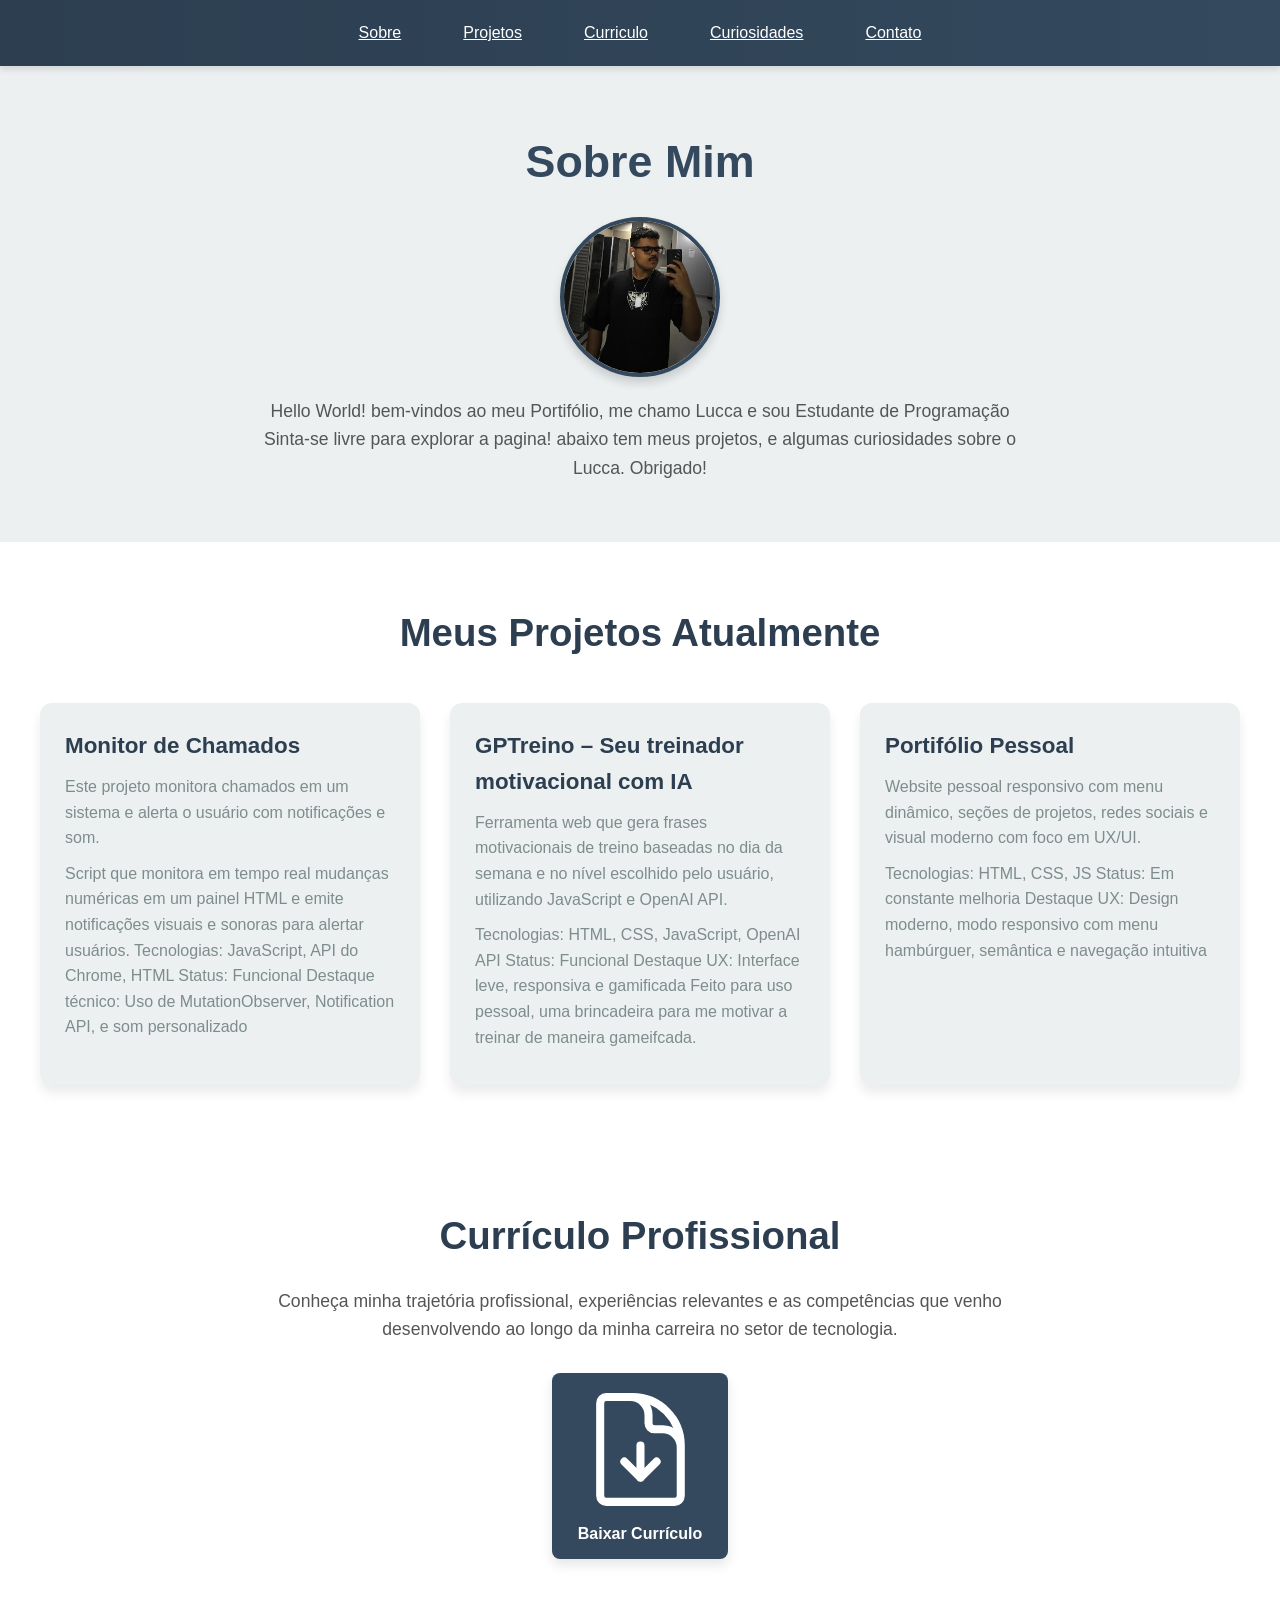
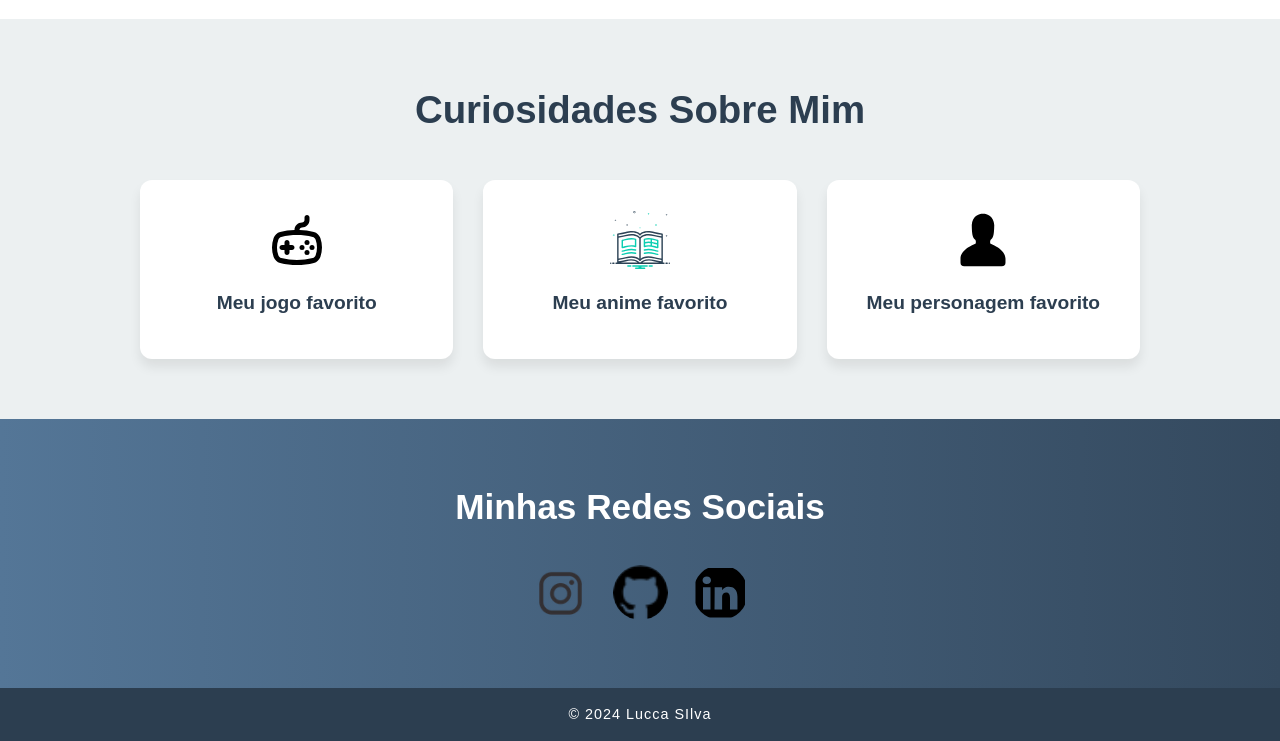
<file: index.html>
<!DOCTYPE html>
<html lang="pt-br">
<head>
    <meta charset="UTF-8">
    <meta name="viewport" content="width=device-width, initial-scale=1.0">
    <title>Meu Portfólio</title>
    <link rel="stylesheet" href="style.css">
</head>
<body>
    <header>
        <nav>
            <div class="menu-hamburguer">
                <span></span>
                <span></span>
                <span></span>
            </div>
            <ul class="menu">
                <li><a href="#sobre">Sobre</a></li>
                <li><a href="#projetos">Projetos</a></li>
                <li><a href="#curriculo">Curriculo</a></li>
                <li><a href="#curiosidades">Curiosidades</a></li>
                <li><a href="#contato">Contato</a></li>
            </ul>
        </nav>
    </header>
    <main>
        <section id="sobre">
            <h1>Sobre Mim</h1>
            <div class="sobre-container">
            <img src="pic/lucca.jpg" alt="Minha foto de perfil" class="foto-perfil">
            <p>Hello World! bem-vindos ao meu Portifólio, me chamo Lucca e sou Estudante de Programação
              <br>Sinta-se livre para explorar a pagina! abaixo tem meus projetos, e algumas curiosidades sobre o Lucca. Obrigado!
            </p>
        </section>
        <section id="projetos">
            <h2>Meus Projetos Atualmente</h2>
            <div class="projetos-container">
                <div class="projeto">
                    <h3>Monitor de Chamados</h3>
                    <p>Este projeto monitora chamados em um sistema e alerta o usuário com notificações e som.</p>
                    <p>Script que monitora em tempo real mudanças numéricas em um painel HTML e emite notificações visuais e sonoras para alertar usuários.

                        Tecnologias: JavaScript, API do Chrome, HTML
                        Status: Funcional
                        Destaque técnico: Uso de MutationObserver, Notification API, e som personalizado
                    </p>
                </div>
                
                <div class="projeto">
                    <h3>GPTreino – Seu treinador motivacional com IA</h3>
                    <p>Ferramenta web que gera frases motivacionais de treino baseadas no dia da semana e no nível escolhido pelo usuário, utilizando JavaScript e OpenAI API.</p>
                    <p>Tecnologias: HTML, CSS, JavaScript, OpenAI API
                        Status: Funcional
                        Destaque UX: Interface leve, responsiva e gamificada
                        Feito para uso pessoal, uma brincadeira para me motivar a treinar de maneira gameifcada.
                    </p>
                </div>
                <div class="projeto">
                    <h3>Portifólio Pessoal</h3>
                    <p>Website pessoal responsivo com menu dinâmico, seções de projetos, redes sociais e visual moderno com foco em UX/UI.</p>
                    <p>Tecnologias: HTML, CSS, JS
                        Status: Em constante melhoria
                        Destaque UX: Design moderno, modo responsivo com menu hambúrguer, semântica e navegação intuitiva
                    </p>
                </div>
            </div>
        </section>
        <section id="curriculo">
            <h2>Currículo Profissional</h2>
            <p>Conheça minha trajetória profissional, experiências relevantes e as competências que venho desenvolvendo ao longo da minha carreira no setor de tecnologia.</p>
            <div class="curriculo-container">
              <a href="CV_Lucca.pdf" target="_blank" class="curriculo-link"><svg xmlns="http://www.w3.org/2000/svg" fill="none" viewBox="0 0 24 24" stroke-width="1.5" stroke="currentColor" class="size-6">
                <path stroke-linecap="round" stroke-linejoin="round" d="M19.5 14.25v-2.625a3.375 3.375 0 0 0-3.375-3.375h-1.5A1.125 1.125 0 0 1 13.5 7.125v-1.5a3.375 3.375 0 0 0-3.375-3.375H8.25m.75 12 3 3m0 0 3-3m-3 3v-6m-1.5-9H5.625c-.621 0-1.125.504-1.125 1.125v17.25c0 .621.504 1.125 1.125 1.125h12.75c.621 0 1.125-.504 1.125-1.125V11.25a9 9 0 0 0-9-9Z" />
              </svg>
              Baixar Currículo</a>
            </div>
          </section>

          <section id="curiosidades">
            <h2>Curiosidades Sobre Mim</h2>
            <div class="curiosidades-grid">
              <div class="curiosidade-item">
                <img src="icons/controller.svg" alt="Controle de videogame">
                <h3>Meu jogo favorito</h3>
                <div class="curiosidade-info">
                  <p>League of Legends — odeio, mas não largo. <br>
                    Valorant - Aprendendo um FPS que ta na veia do brasileiro</p>
                </div>
              </div>
              <div class="curiosidade-item">
                <img src="icons/tv.svg" alt="TV com anime">
                <h3>Meu anime favorito</h3>
                <div class="curiosidade-info">
                  <p>Berserk (versão mangá, claro)<br> Vinland Saga <br> Jujutsu Kaisen</p>
                </div>
              </div>
              <div class="curiosidade-item">
                <img src="icons/pixel-art.svg" alt="Pixel art">
                <h3>Meu personagem favorito</h3>
                <div class="curiosidade-info">
                  <p>Guts - o homem que caminha contra tudo.</p>
                </div>
              </div>
            </div>
          </section>
          

        </section>
        <section id="contato">
            <h2>Minhas Redes Sociais</h2>
            <div class="social-container">
                <a href="https://instagram.com/yluccaz_" target="_blank" class="social-link">
                    <img src="pic/instagram.png" alt="Instagram">
                </a>
                </a>
                <a href="https://github.com/yluccaz27" target="_blank" class="social-link">
                    <img src="pic/github.png" alt="GitHub">
                </a>
                <a href="https://www.linkedin.com/in/luccadeoliveirasilva/" target="_blank" class="social-link">
                  <img src="pic/linkedin.svg" alt="linkedin">
              </a>
            </div>
        </section>
        
    </main>
    <footer>
        <p>&copy; 2024 Lucca SIlva</p>
    </footer>
    <script src="script.js"></script>
</body>
</html>
</file>
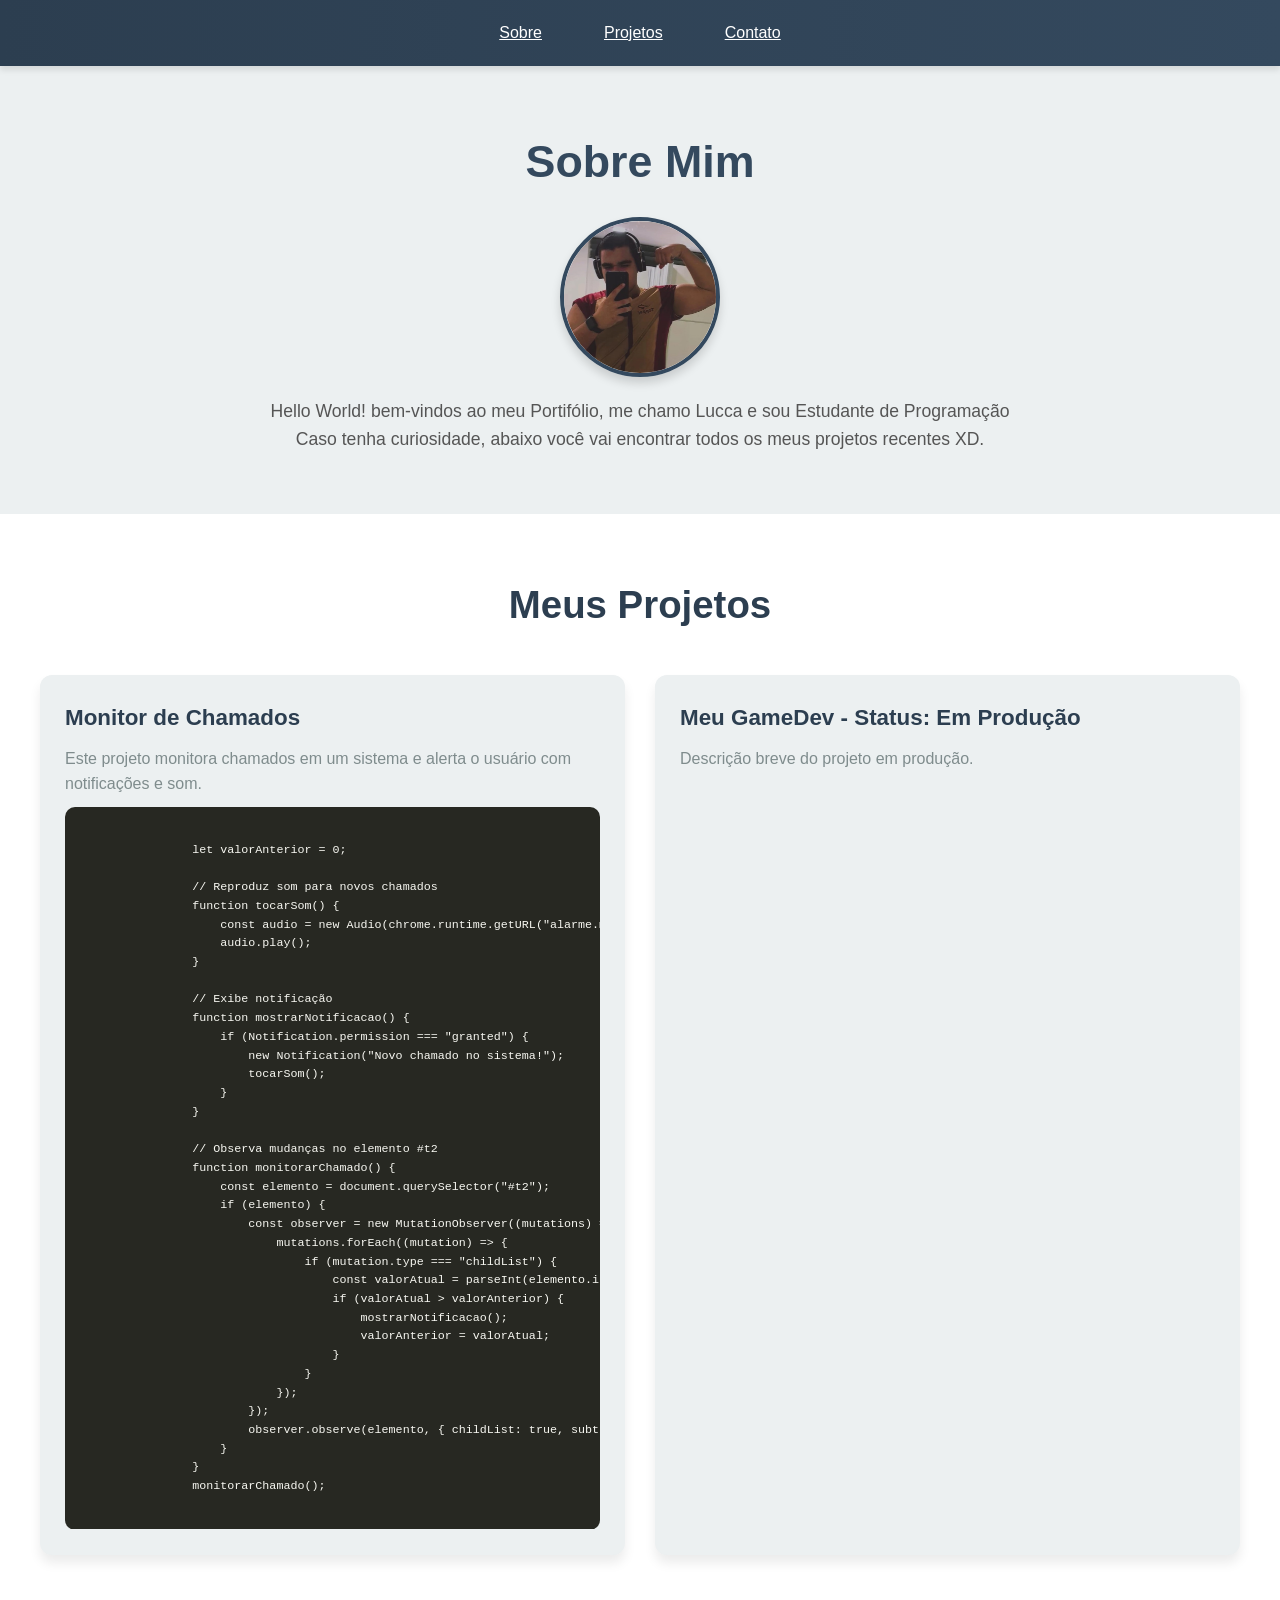
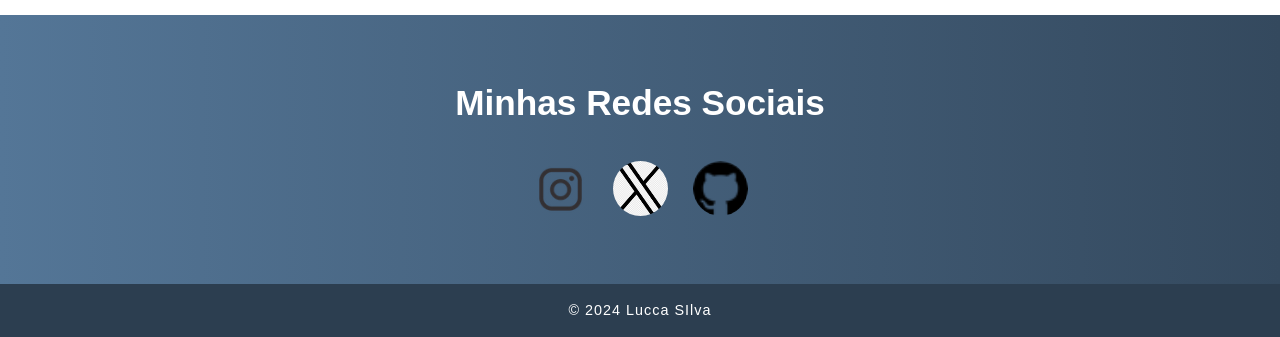
<file: Portfolio.html>
<!DOCTYPE html>
<html lang="pt-br">
<head>
    <meta charset="UTF-8">
    <meta name="viewport" content="width=device-width, initial-scale=1.0">
    <title>Meu Portfólio</title>
    <link rel="stylesheet" href="style.css">
</head>
<body>
    <header>
        <nav>
            <div class="menu-hamburguer">
                <span></span>
                <span></span>
                <span></span>
            </div>
            <ul class="menu">
                <li><a href="#sobre">Sobre</a></li>
                <li><a href="#projetos">Projetos</a></li>
                <li><a href="#contato">Contato</a></li>
            </ul>
        </nav>
    </header>
    <main>
        <section id="sobre">
            <h1>Sobre Mim</h1>
            <div class="sobre-container">
            <img src="pic/github profile.jpg" alt="Minha foto de perfil" class="foto-perfil">
            <p>Hello World! bem-vindos ao meu Portifólio, me chamo Lucca e sou Estudante de Programação
              <br>Caso tenha curiosidade, abaixo você vai encontrar todos os meus projetos recentes XD.
            </p>
        </section>
        <section id="projetos">
            <h2>Meus Projetos</h2>
            <div class="projetos-container">
                <div class="projeto">
                    <h3>Monitor de Chamados</h3>
                    <p>Este projeto monitora chamados em um sistema e alerta o usuário com notificações e som.</p>
                    <pre><code>
                let valorAnterior = 0;
                
                // Reproduz som para novos chamados
                function tocarSom() {
                    const audio = new Audio(chrome.runtime.getURL("alarme.mp3"));
                    audio.play();
                }
                
                // Exibe notificação
                function mostrarNotificacao() {
                    if (Notification.permission === "granted") {
                        new Notification("Novo chamado no sistema!");
                        tocarSom();
                    }
                }
                
                // Observa mudanças no elemento #t2
                function monitorarChamado() {
                    const elemento = document.querySelector("#t2");
                    if (elemento) {
                        const observer = new MutationObserver((mutations) => {
                            mutations.forEach((mutation) => {
                                if (mutation.type === "childList") {
                                    const valorAtual = parseInt(elemento.innerText) || 0;
                                    if (valorAtual > valorAnterior) {
                                        mostrarNotificacao();
                                        valorAnterior = valorAtual;
                                    }
                                }
                            });
                        });
                        observer.observe(elemento, { childList: true, subtree: true });
                    }
                }
                monitorarChamado();
                    </code></pre>
                </div>
                
                <div class="projeto">
                    <h3>Meu GameDev - Status: Em Produção</h3>
                    <p>Descrição breve do projeto em produção.</p>
                </div>
            </div>
        </section>
        <section id="contato">
            <h2>Minhas Redes Sociais</h2>
            <div class="social-container">
                <a href="https://instagram.com/yluccaz_" target="_blank" class="social-link">
                    <img src="pic/instagram.png" alt="Instagram">
                </a>
                <a href="https://x.com/yluccaz_" target="_blank" class="social-link">
                    <img src="pic/x.png" alt="Twitter">
                </a>
                <a href="https://github.com/yluccaz27" target="_blank" class="social-link">
                    <img src="pic/github.png" alt="GitHub">
                </a>
            </div>
        </section>
        
    </main>
    <footer>
        <p>&copy; 2024 Lucca SIlva</p>
    </footer>
    <script src="script.js"></script>
</body>
</html>
</file>
<file: style.css>
/* Reset e fontes base */
* {
    margin: 0;
    padding: 0;
    box-sizing: border-box;
}

body {
    font-family: 'Poppins', sans-serif;
    background-color: #f4f7fa;
    color: #333;
    line-height: 1.6;
    scroll-behavior: smooth;
}

/* Cabeçalho */
header {
    background: linear-gradient(to right, #2c3e50, #34495e);
    color: #fff;
    padding: 20px 0;
    position: sticky;
    top: 0;
    z-index: 1000;
    box-shadow: 0 4px 6px rgba(0, 0, 0, 0.1);
}

header nav {
    display: flex;
    justify-content: center;
    align-items: center;
    gap: 30px;
}

header nav ul {
    display: flex;
    list-style: none;
    gap: 30px;
}

header nav ul li a {
    color: #fff;
    font-weight: 500;
    padding: 8px 16px;
    border-radius: 8px;
    transition: background 0.3s;
}

header nav ul li a:hover {
    background: #5a7ea3;
    color: #fff;
}

/* Menu Hamburguer */
.menu-hamburguer {
    display: none;
    flex-direction: column;
    cursor: pointer;
    gap: 5px;
    padding: 10px 0px 10px 10px;
    position: absolute;
    left: 20px;
    z-index: 10;
}

.menu-hamburguer span {
    width: 30px;
    height: 4px;
    background-color: #fff;
    border-radius: 2px;
}

@media (max-width: 768px) {
    .menu {
        display: none;
        flex-direction: column;
        gap: 10px;
        background: #2c3e50;
        padding: 10 0 10 10px;
        border-radius: 8px;
        position: absolute; 
        top: 45px;
        left: 20px;
    }

    .menu.active {
        display: flex;
    }

    .menu-hamburguer {
        display: flex;
        position: absolute;
    }

    header nav ul {
        flex-direction: column;
    }
}

/* Sobre Mim */
#sobre {
    background-color: #ecf0f1;
    padding: 60px 20px;
    text-align: center;
}

#sobre h1 {
    font-size: 2.8em;
    margin-bottom: 20px;
    color: #34495e;
}

.sobre-container {
    display: flex;
    flex-direction: column;
    align-items: center;
    gap: 20px;
}

.foto-perfil {
    width: 160px;
    height: 160px;
    border-radius: 50%;
    object-fit: cover;
    box-shadow: 0 6px 10px rgba(0, 0, 0, 0.15);
    border: 4px solid #34495e;
}

#sobre p {
    max-width: 800px;
    font-size: 1.1em;
    color: #555;
}

/* Projetos */
#projetos {
    background-color: #ffffff;
    padding: 60px 20px;
}

#projetos h2 {
    text-align: center;
    margin-bottom: 40px;
    font-size: 2.4em;
    color: #2c3e50;
}

.projetos-container {
    display: grid;
    grid-template-columns: repeat(auto-fit, minmax(280px, 1fr));
    gap: 30px;
    max-width: 1200px;
    margin: 0 auto;
}

.projeto {
    background-color: #ecf0f1;
    padding: 25px;
    border-radius: 12px;
    box-shadow: 0 8px 12px rgba(0, 0, 0, 0.08);
    transition: transform 0.3s ease, box-shadow 0.3s ease;
}

.projeto_gptreino{
    padding-top: 10px;
    width: 330px;
    
}
.projeto:hover {
    transform: translateY(-6px);
    box-shadow: 0 12px 16px rgba(0, 0, 0, 0.12);
}

.projeto h3 {
    font-size: 1.4em;
    margin-bottom: 10px;
    color: #2c3e50;
}

.projeto p {
    color: #7f8c8d;
    margin-bottom: 10px;
}

pre {
    background-color: #272822;
    color: #f8f8f2;
    padding: 15px;
    border-radius: 10px;
    overflow-x: auto;
    font-size: 0.9em;
}

/* Seção: Currículo */
#curriculo {
    background-color: #ffffff;
    padding: 60px 20px;
    text-align: center;
    color: #2c3e50;
}

#curriculo h2 {
    font-size: 2.4em;
    margin-bottom: 20px;
    color: #2c3e50;
}

#curriculo p {
    font-size: 1.1em;
    max-width: 800px;
    margin: 0 auto 30px;
    color: #555;
    line-height: 1.6;
}

.curriculo-container {
    display: flex;
    justify-content: center;
    align-items: center;
    flex-direction: column;
    gap: 20px;
}

.curriculo-link {
    background-color:#34495e;
    color: white;
    padding: 12px 24px;
    font-weight: bold;
    text-decoration: none;
    border-radius: 8px;
    box-shadow: 0 6px 12px rgba(0, 0, 0, 0.1);
    transition: background 0.3s ease, transform 0.2s ease;
}

.curriculo-link:hover {
    background-color: linear-gradient(to right, #2c3e50, #34495e);;
    transform: translateY(-3px);
}

/* Seção: Curiosidade */

#curiosidades {
    background-color: #ecf0f1;
    padding: 60px 20px;
    text-align: center;
  }
  
  #curiosidades h2 {
    font-size: 2.4em;
    margin-bottom: 40px;
    color: #2c3e50;
  }
  
  .curiosidades-grid {
    display: grid;
    grid-template-columns: repeat(auto-fit, minmax(220px, 1fr));
    gap: 30px;
    max-width: 1000px;
    margin: 0 auto;
  }
  
  .curiosidade-item {
    position: relative;
    background-color: white;
    border-radius: 12px;
    padding: 30px 20px;
    text-align: center;
    overflow: hidden;
    cursor: pointer;
    box-shadow: 0 8px 12px rgba(0, 0, 0, 0.08);
    transition: transform 0.3s ease;
  }
  
  .curiosidade-item:hover {
    transform: translateY(-5px);
  }
  
  .curiosidade-item img {
    width: 60px;
    height: 60px;
    margin-bottom: 10px;
  }
  
  .curiosidade-item h3 {
    font-size: 1.2em;
    color: #2c3e50;
    margin-bottom: 10px;
  }
  
  /* A caixinha de curiosidade */
  .curiosidade-info {
    position: absolute;
    bottom: -100%;
    left: 0;
    width: 100%;
    background: #34495e;
    color: white;
    padding: 20px 10px;
    transition: bottom 0.4s ease;
    border-radius: 0 0 12px 12px;
  }
  
  .curiosidade-item:hover .curiosidade-info {
    bottom: 0;
  }
  
  .curiosidade-info p {
    margin: 0;
    font-size: 0.95em;
  }
  

/* Contato */
#contato {
    background: linear-gradient(to right, #547697, #34495e);
    color: white;
    padding: 60px 20px;
    text-align: center;
}

#contato h2 {
    font-size: 2.2em;
    margin-bottom: 30px;
}

.social-container {
    display: flex;
    justify-content: center;
    gap: 25px;
    flex-wrap: wrap;
}

.social-link img {
    width: 55px;
    height: 55px;
    border-radius: 50%;
    transition: transform 0.3s ease, box-shadow 0.3s ease;
}

.social-link img:hover {
    transform: scale(1.2);
    box-shadow: 0 6px 8px rgba(0, 0, 0, 0.25);
}

/* Rodapé */
footer {
    background-color: #2c3e50;
    color: white;
    text-align: center;
    padding: 15px 0;
    font-size: 0.9em;
    letter-spacing: 1px;
}
</file>
